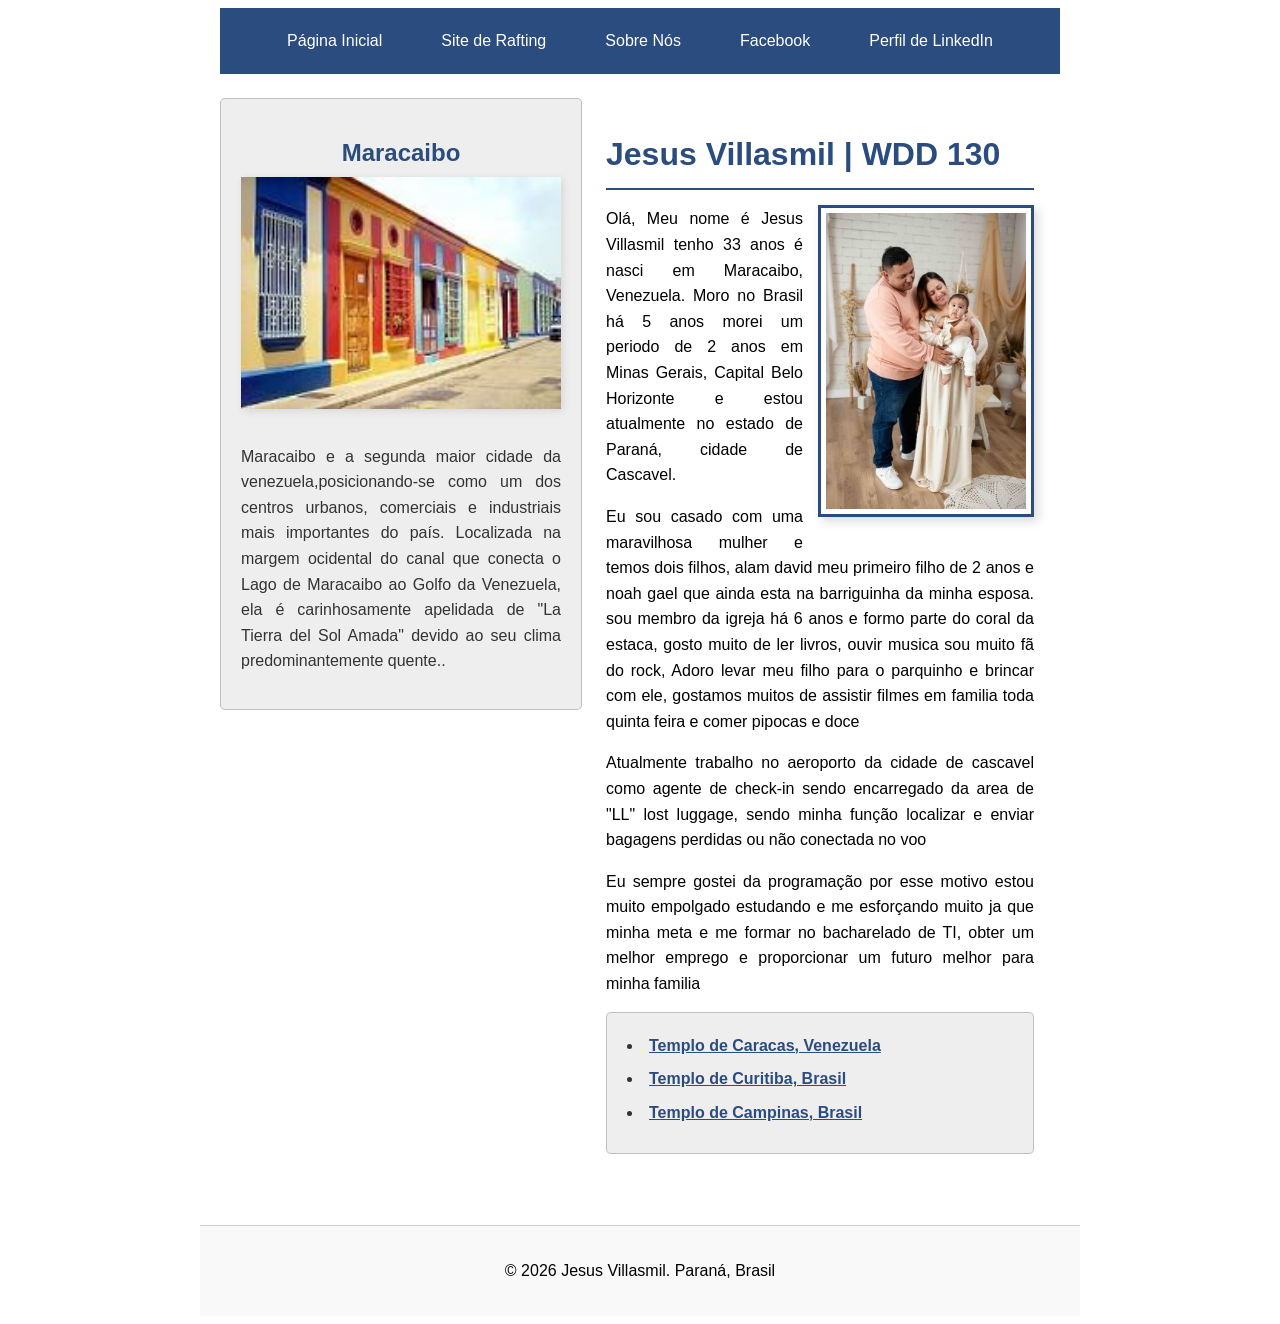
<file: index.html>
<!DOCTYPE html>
<html lang="pt-br">

<head>
    <meta charset="UTF-8">
    <meta name="viewport" content="width=device-width, initial-scale=1.0">
    <title>Jesus Villasmil | WDD 130</title>
    <meta name="description"
      content="Página de perfil de Jesus Villasmil para a disciplina WDD 130, contendo hobbies, interesses e detalhes sobre Maracaibo, Venezuela.">
    <meta name="author" content="Jesus Villasmil">
    <link rel="stylesheet" href="estilos/estilos.css">
</head>

<body>
    <header>
        <nav>
            <a href="#">Página Inicial</a>
            <a href="wwr/sobre.html">Site de Rafting</a>
            <a href="">Sobre Nós</a>
            <a href="https://www.facebook.com/jesus.villasmil.12764/"> Facebook </a>
            <a href="https://www.linkedin.com/in/jesus-david-villasmil-mora/"> Perfil de LinkedIn
            </a>

        </nav>
    </header>
    <div class="grid">
        <main>
            <h1>Jesus Villasmil | WDD 130</h1>
            <img src="imagens/perfil.jpg" alt="Olá meu nome é Jesus Villasmil.">
            <p class="indentacao">Olá, Meu nome é Jesus Villasmil tenho 33 anos é nasci em
                Maracaibo,
                Venezuela. Moro no
                Brasil há 5
                anos morei um periodo de 2 anos em Minas Gerais, Capital Belo Horizonte e estou
                atualmente
                no estado de Paraná, cidade de Cascavel.
            </p>
            <p class="indentacao"> Eu sou casado com uma maravilhosa mulher e temos dois filhos,
                alam
                david meu primeiro
                filho de 2 anos e noah gael que ainda esta na barriguinha da minha esposa.
                sou membro da igreja há 6 anos e formo parte do coral da estaca, gosto muito de ler
                livros, ouvir musica sou muito fã do rock, Adoro levar meu filho para o parquinho e
                brincar com ele, gostamos
                muitos de assistir
                filmes em familia toda quinta feira e comer pipocas e doce
            </p>
            <p class="indentacao"> Atualmente trabalho no aeroporto da cidade de cascavel como
                agente de
                check-in sendo
                encarregado da area de "LL" lost luggage, sendo minha função localizar e enviar
                bagagens perdidas ou não conectada no voo</p>
            <p class="indentacao"> Eu sempre gostei da programação por esse motivo estou muito
                empolgado
                estudando e me esforçando muito ja que minha meta e me formar no bacharelado de TI,
                obter um melhor
                emprego e proporcionar
                um futuro melhor para minha familia </p>
            <ul class="caixa indentacao">
                <li><a href="https://churchofjesuschristtemples.org/caracas-venezuela-temple/"
                      target="_blank">Templo de Caracas, Venezuela</a></li>
                <li><a href="https://churchofjesuschristtemples.org/curitiba-brazil-temple/"
                      target="_blank">Templo de Curitiba, Brasil</a></li>
                <li><a href="https://churchofjesuschristtemples.org/campinas-brazil-temple/"
                      target="_blank">Templo de Campinas, Brasil</a></li>
            </ul>
        </main>
        <aside class="caixa">
            <h2>Maracaibo</h2>
            <img src="imagens/bairro-santa-lucia.jpg" alt="Bairro Santa Lucia, Maracaibo">
            <p class="indentacao">Maracaibo e a segunda maior cidade da venezuela,posicionando-se
                como
                um dos centros
                urbanos, comerciais e industriais mais importantes do país.
                Localizada na margem ocidental do canal que conecta o Lago de Maracaibo ao Golfo da
                Venezuela, ela é
                carinhosamente apelidada de "La Tierra del Sol Amada" devido ao seu clima
                predominantemente quente..</p>
        </aside>
    </div>
    <footer>
        <p>©️ 2026 Jesus Villasmil. Paraná, Brasil </p>
    </footer>
</body>

</html>
</file>
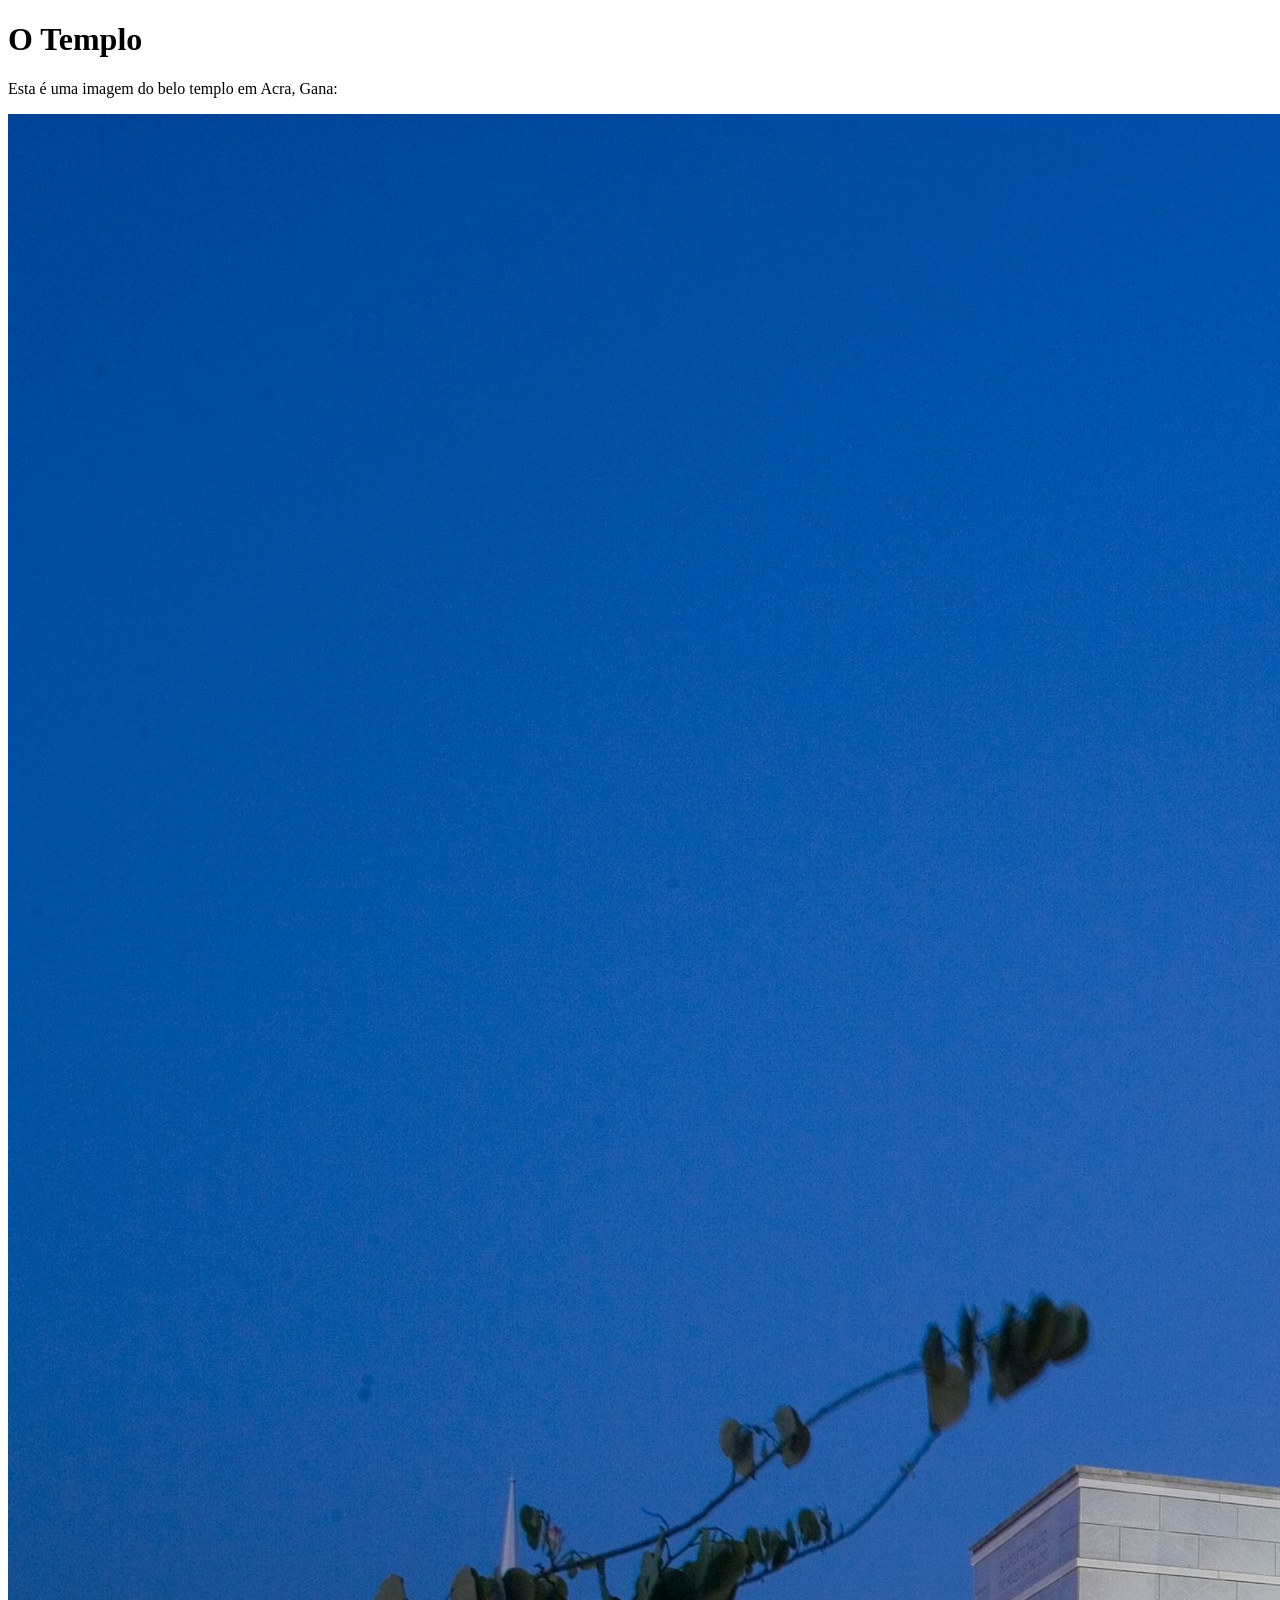
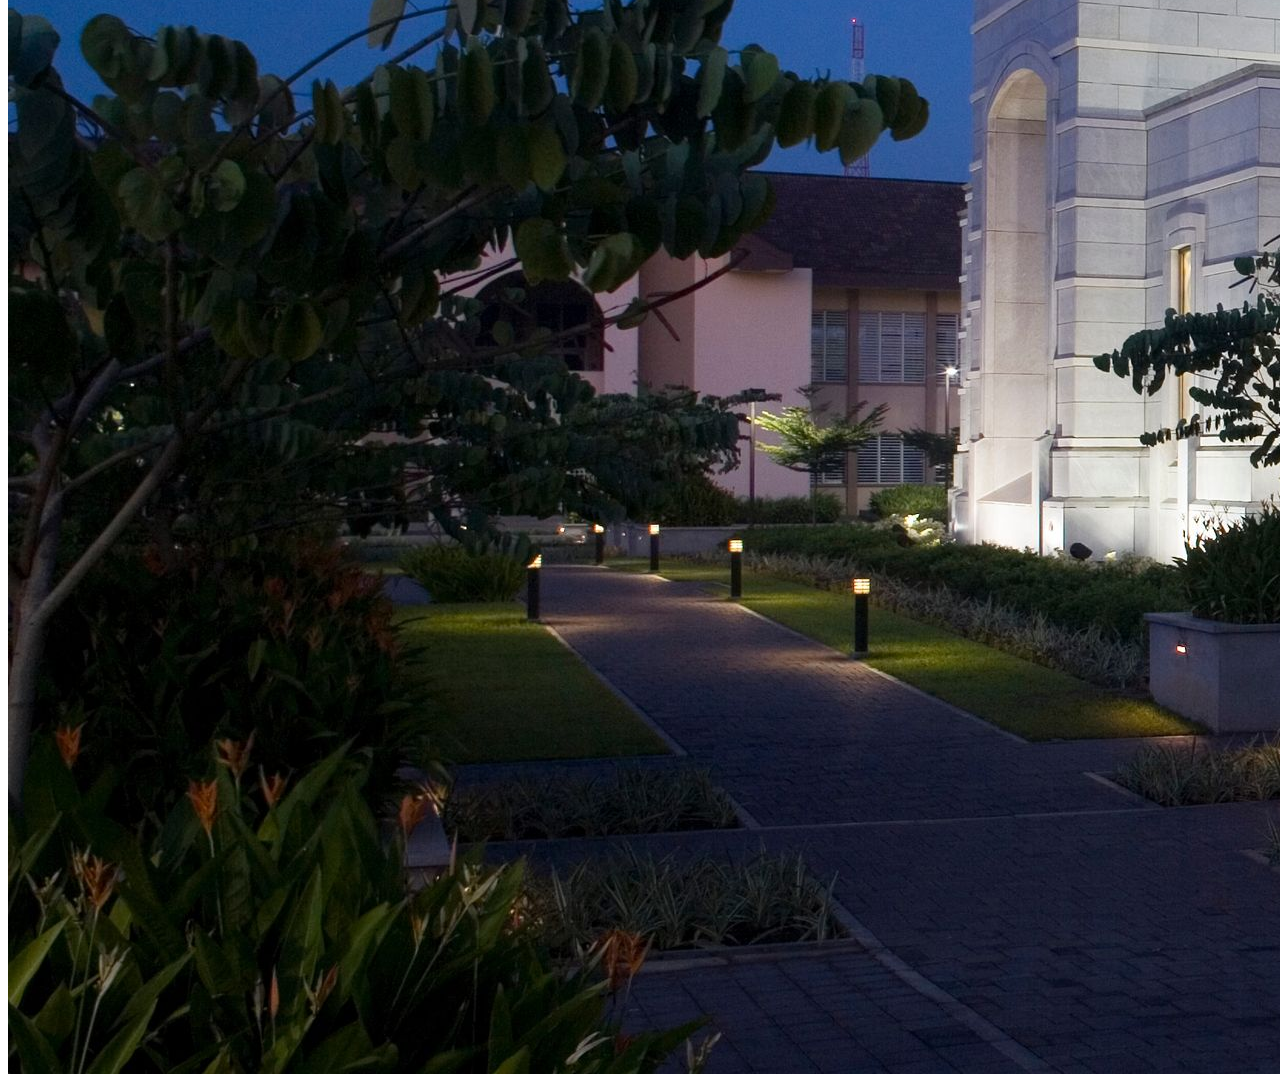
<file: semana01/imagens.html>
<!DOCTYPE html>
<html lang="pt-br">
<head>
    <meta charset="UTF-8">
    <meta name="viewport" content="width=device-width, initial-scale=1.0">
    <title>Imagem do Templo</title>
</head>
<body>
    <h1>O Templo</h1>
    <p>Esta é uma imagem do belo templo em Acra, Gana:</p>
    <img src="imagens/templo-largo.jpeg" alt="O Templo de Acra, Gana">
    
</body>
</html>
</file>
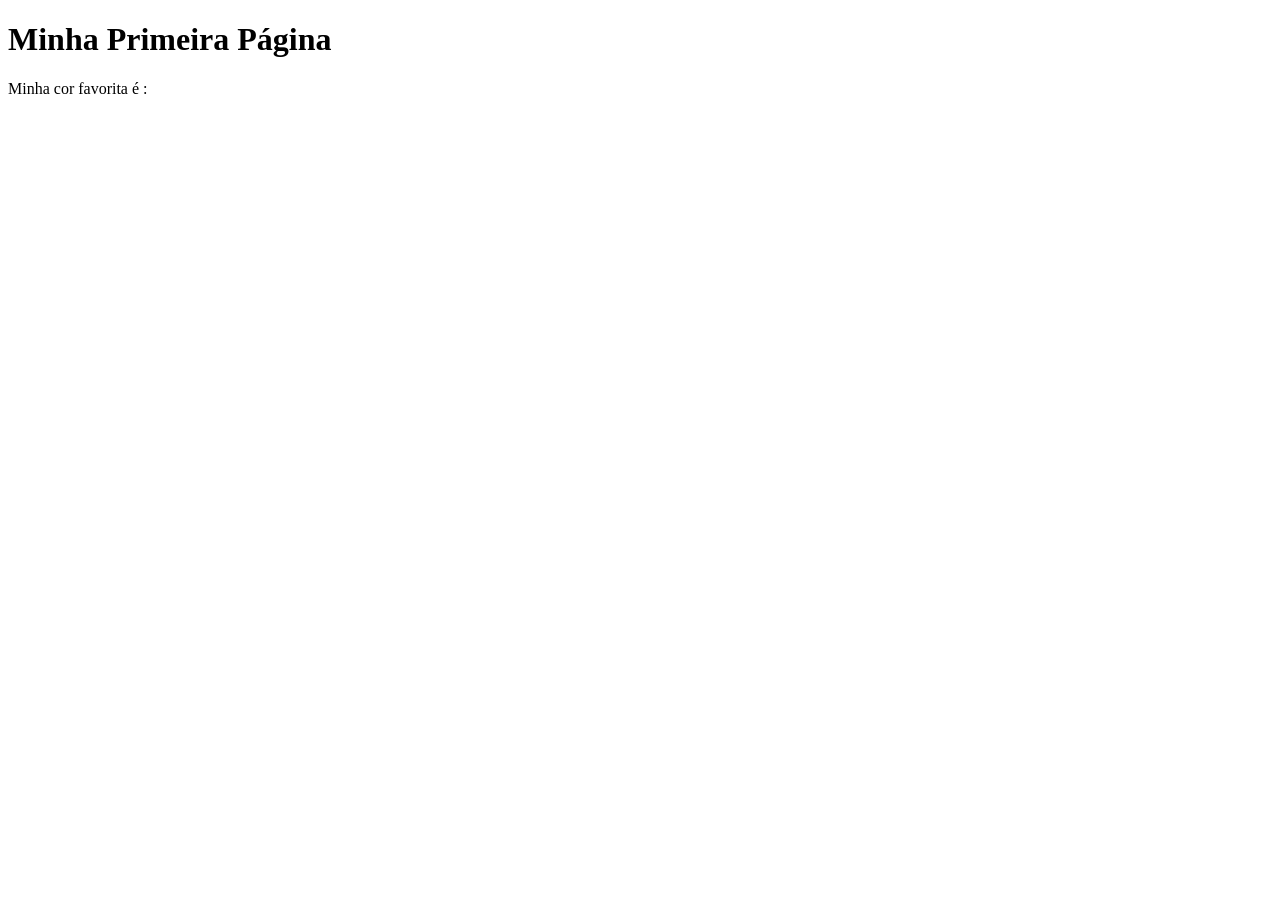
<file: semana01/primeira-pagina.html>
<!DOCTYPE html>
<html lang="pt-br">
<head>
    <meta charset="UTF-8">
    <meta name="viewport" content="width=device-width, initial-scale=1.0">
    <title>Minha Primeira Página</title>
</head>
<body>
    <h1>Minha Primeira Página</h1>
    <p>Minha cor favorita é : </p>
</body>
</html>
</file>
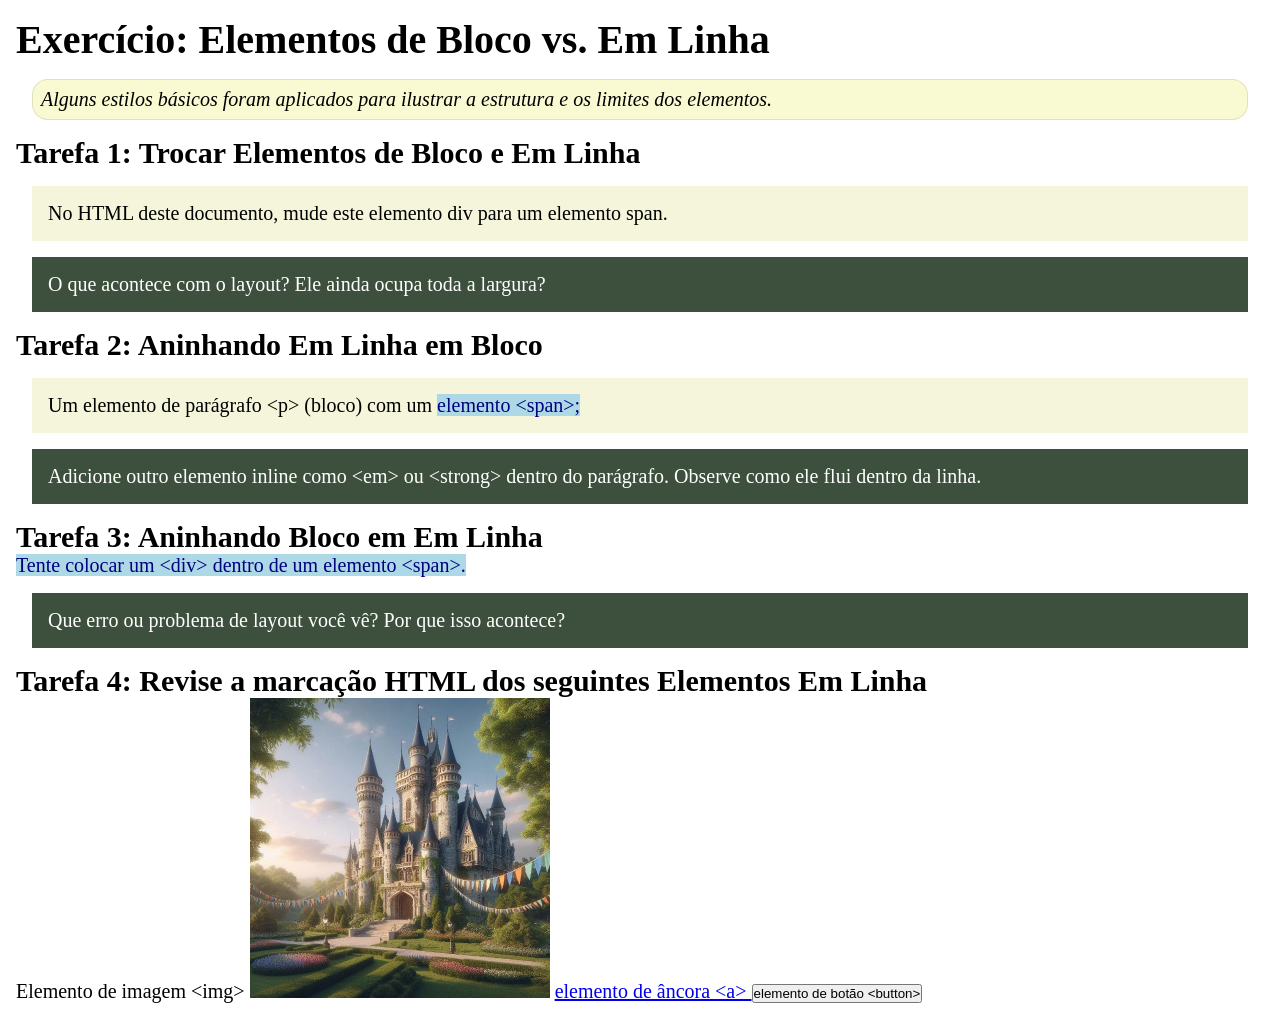
<file: semana02/bloco-vs-inline.html>
<!DOCTYPE html>
<html lang="pt-br">

<head>
    <meta charset="UTF-8">
    <meta name="viewport" content="width=device-width, initial-scale=1.0">
    <title>Exercício: Elementos de Bloco vs. Inline</title>
    <link rel="stylesheet" href="estilos/bloco-vs-inline.css">
</head>

<body>
    <main>
        <h1>Exercício: Elementos de Bloco vs. Em Linha</h1>
        <p class="note">Alguns estilos básicos foram aplicados para ilustrar a estrutura e os limites dos elementos.</p>

        <h2>Tarefa 1: Trocar Elementos de Bloco e Em Linha</h2>
        <div>No HTML deste documento, mude este elemento div para um elemento span.</div>

        <p class="question">O que acontece com o layout? Ele ainda ocupa toda a largura?</p>

        <h2>Tarefa 2: Aninhando Em Linha em Bloco</h2>
        <p>Um elemento de parágrafo &lt;p&gt; (bloco) com um <span>elemento &lt;span&gt;;</span></p>
        <p class="question">Adicione outro elemento inline como &lt;em&gt; ou &lt;strong&gt; dentro do parágrafo.
            Observe como ele flui dentro da linha.</p>

        <h2>Tarefa 3: Aninhando Bloco em Em Linha</h2>
        <span>Tente colocar um &lt;div&gt; dentro de um elemento &lt;span&gt;.</span>
        <p class="question">Que erro ou problema de layout você vê? Por que isso acontece?</p>


        <h2>Tarefa 4: Revise a marcação HTML dos seguintes Elementos Em Linha</h2>
        Elemento de imagem &lt;img&gt;
        <img src="imagens/castelo.webp" alt="imagem (imagens estão em linha)" width="300" height="300">
        <a href="https://churchofjesuschrist.org">elemento de âncora &lt;a&gt; </a>
        <button type="button">elemento de botão &lt;button&gt;</button>
    </main>
</body>

</html>
</file>
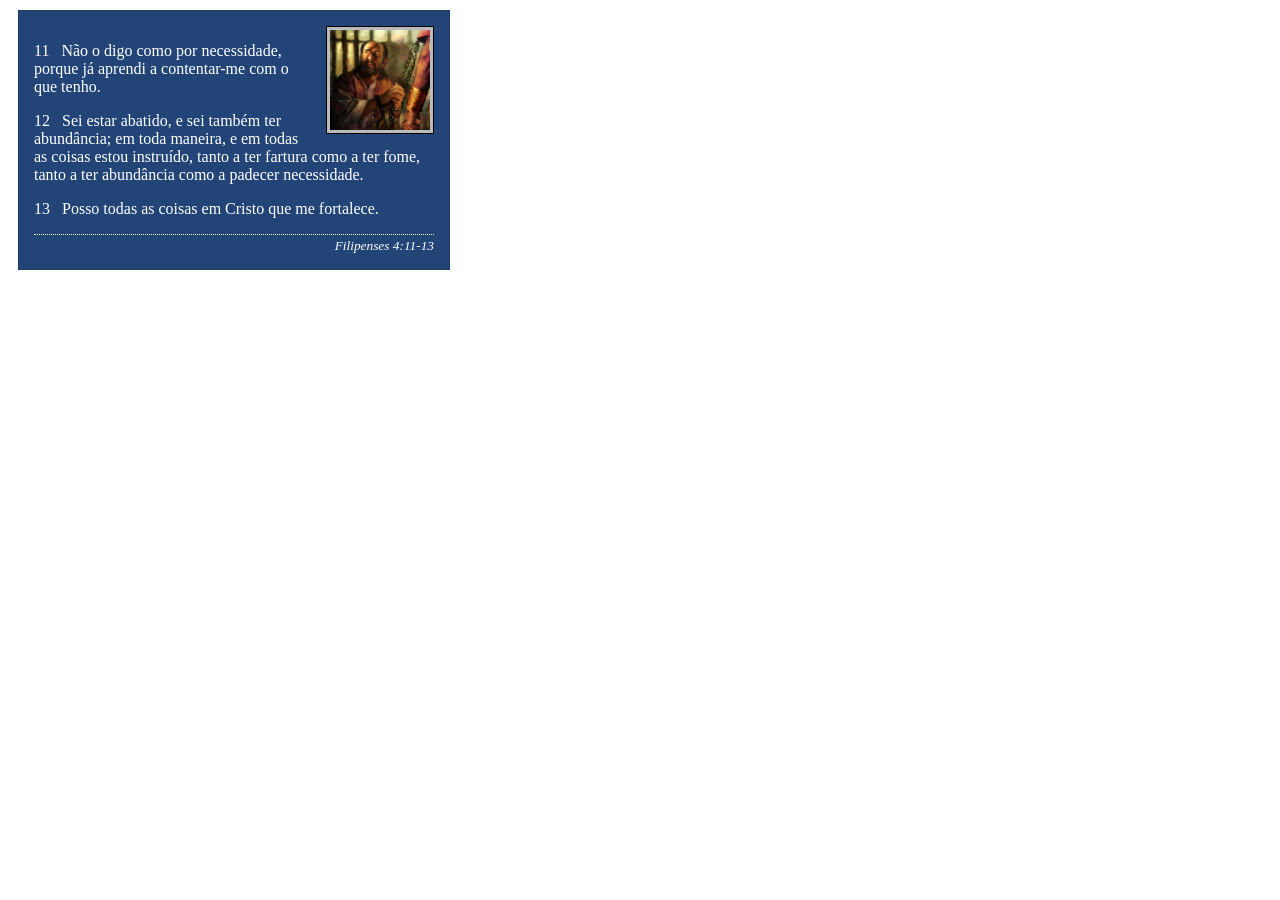
<file: semana02/box-model-solucao.html>
<!DOCTYPE html>
<html lang="pt-br">

<head>
    <meta charset="UTF-8">
    <meta name="viewport" content="width=device-width, initial-scale=1.0">
    <title>Atividade de Box Model</title>
    <link rel="stylesheet" href="estilos/box-model-solucao.css">
</head>

<body>
    <main>
        <div class="callout">
            <img src="imagens/apostolo-paulo-preso.webp" alt="Apóstolo Paulo - Preso em Roma" width="200" height="200">
            <blockquote>
                <p>11 &nbsp; Não o digo como por necessidade, porque já aprendi a contentar-me com o que tenho.</p>
                <p>12 &nbsp; Sei estar abatido, e sei também ter abundância; em toda maneira, e em todas as coisas estou
                    instruído, tanto a ter fartura como a ter fome, tanto a ter abundância como a padecer necessidade.
                </p>
                <p>13 &nbsp; Posso todas as coisas em Cristo que me fortalece.</p>
            </blockquote>
            <cite>Filipenses 4:11-13</cite>
        </div>
    </main>
</body>

</html>
</file>
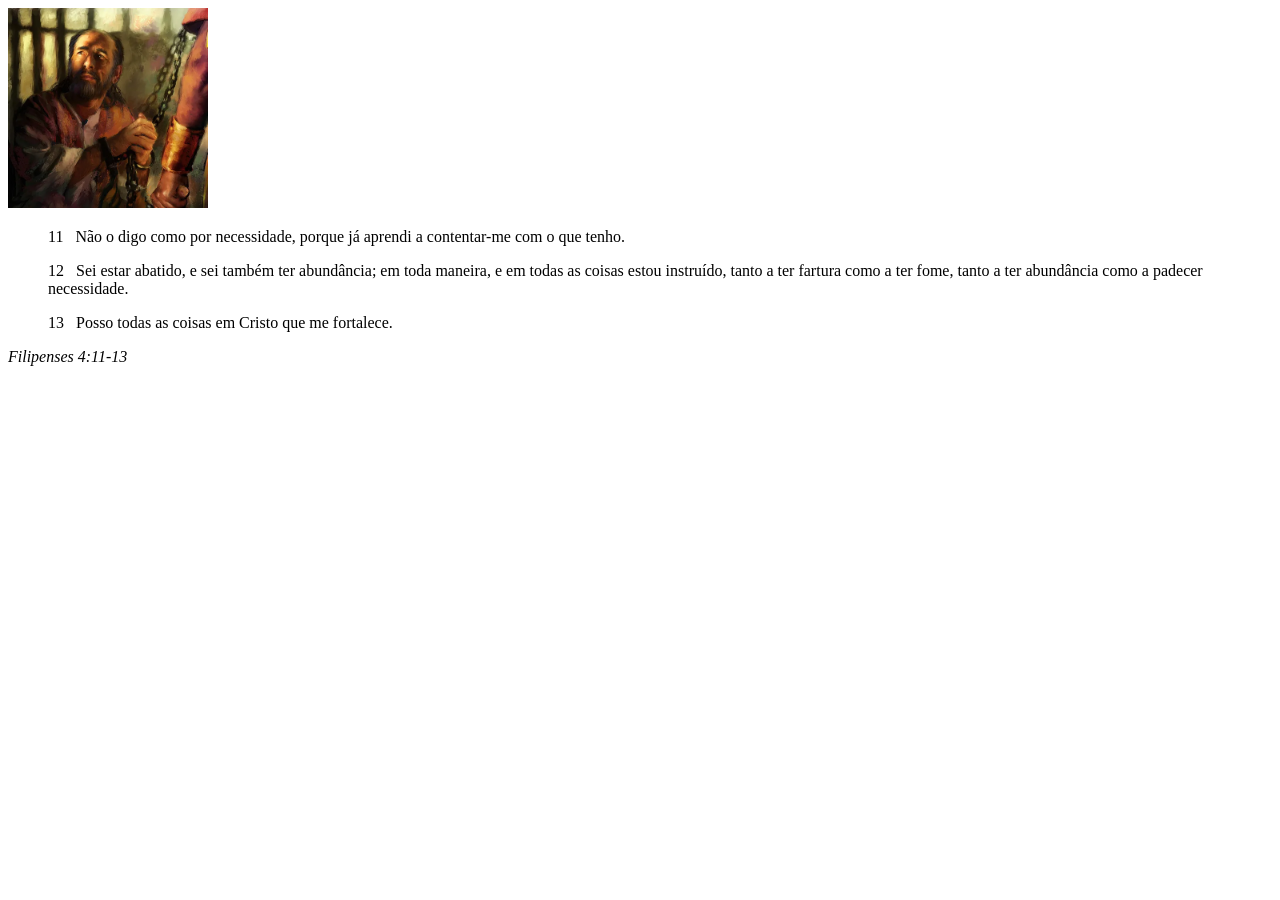
<file: semana02/box-model.html>
<!DOCTYPE html>
<html lang="pt-br">
<head>
    <meta charset="UTF-8">
    <meta name="viewport" content="width=device-width, initial-scale=1.0">
    <title>Atividade de Box Model</title>
</head>
<body>
    <main>
        <div class="callout">
            <img src="imagens/apostolo-paulo-preso.webp" alt="Apóstolo Paulo - Preso em Roma" width="200" height="200">
            <blockquote>
                <p>11 &nbsp; Não o digo como por necessidade, porque já aprendi a contentar-me com o que tenho.</p>
                <p>12 &nbsp; Sei estar abatido, e sei também ter abundância; em toda maneira, e em todas as coisas estou instruído, tanto a ter fartura como a ter fome, tanto a ter abundância como a padecer necessidade.</p>
                <p>13 &nbsp; Posso todas as coisas em Cristo que me fortalece.</p>
            </blockquote>
            <cite>Filipenses 4:11-13</cite>
        </div>
    </main>
</body>
</html>
</file>
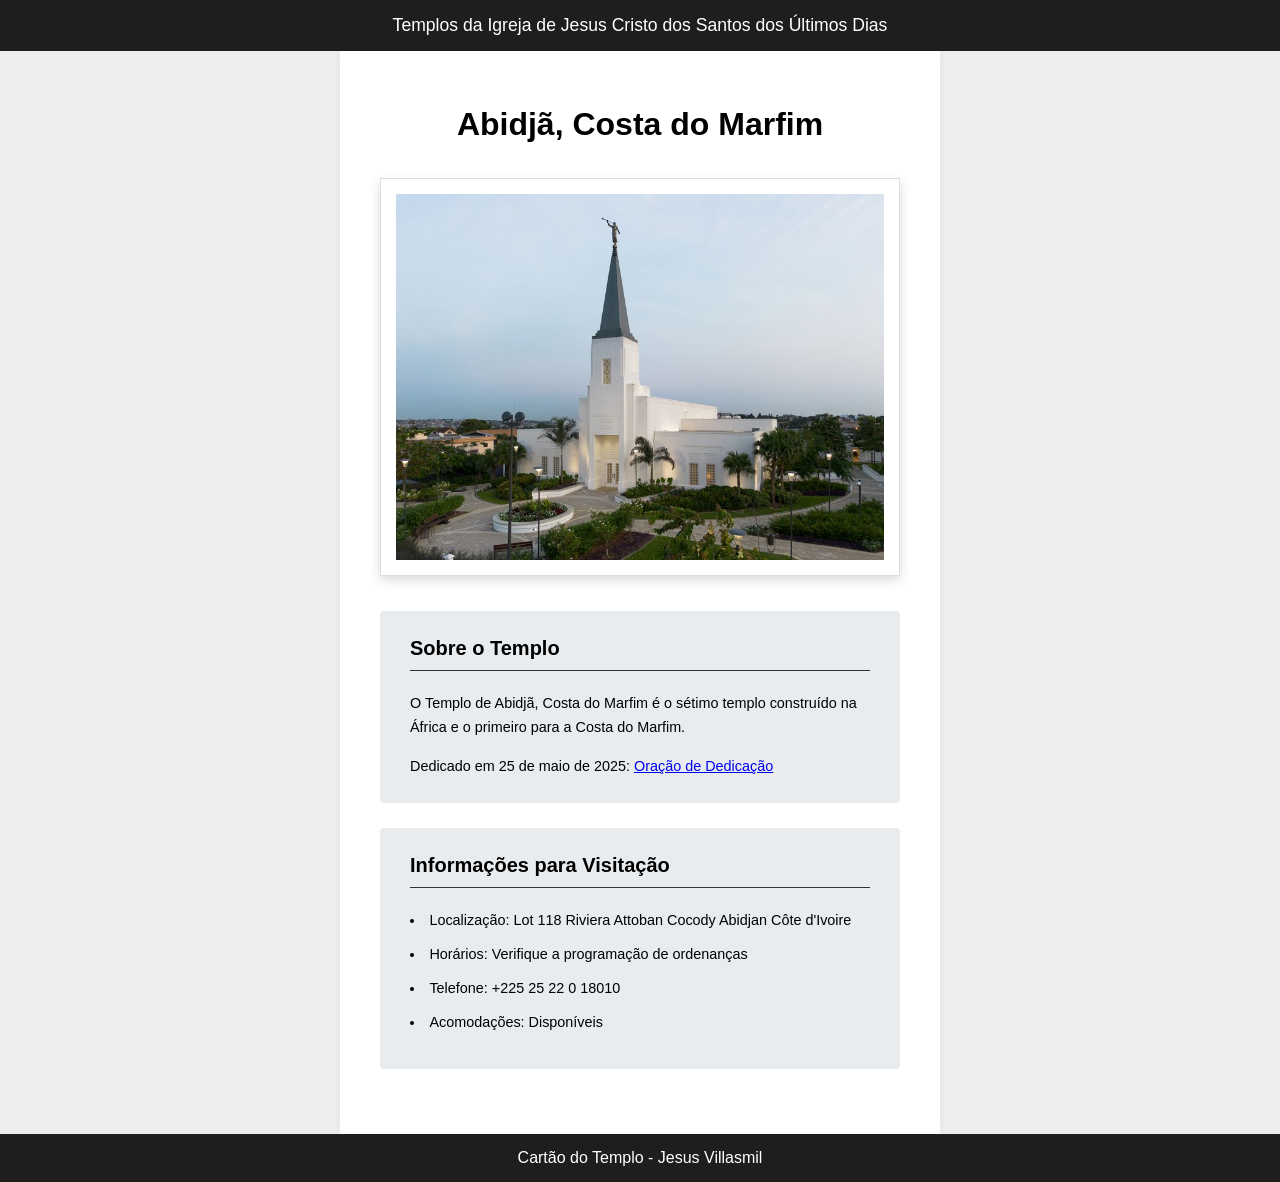
<file: semana02/templo.html>
<!DOCTYPE html>
<html lang="pt-br">

<head>
    <meta charset="UTF-8">
    <meta name="viewport" content="width=device-width, initial-scale=1.0">
    <title>Cartão do Templo - Abidjã, Costa do Marfim</title>
    <link rel="stylesheet" href="estilos/templo.css">
</head>

<body>
    <header>
        <p>Templos da Igreja de Jesus Cristo dos Santos dos Últimos Dias</p>
    </header>
    <main>
        <h1>Abidjã, Costa do Marfim</h1>
        <picture>
            <img src="imagens/abidja-costa-do-marfim.jpeg" alt="Templo de Abidjã, Costa do Marfim">
        </picture>
        <section>
            <h2>Sobre o Templo</h2>
            <p>O Templo de Abidjã, Costa do Marfim é o sétimo templo construído na África e o
                primeiro para a Costa do Marfim.</p>
            <p>Dedicado em 25 de maio de 2025: <a
                  href="https://www.churchofjesuschrist.org/temples/dedicatory-prayer/abidjan-ivory-coast-temple/2025-05-25?lang=eng"
                  target="_blank" rel="noopener noreferrer">Oração de Dedicação</a></p>
        </section>
        <section>
            <h2>Informações para Visitação</h2>
            <ul>
                <li>Localização: Lot 118 Riviera Attoban Cocody Abidjan Côte d'Ivoire</li>
                <li>Horários: Verifique a programação de ordenanças</li>
                <li>Telefone: +225 25 22 0 18010</li>
                <li>Acomodações: Disponíveis</li>
            </ul>
        </section>
    </main>
    <footer>
        <p>Cartão do Templo - Jesus Villasmil</p>
    </footer>
</body>

</html>
</file>
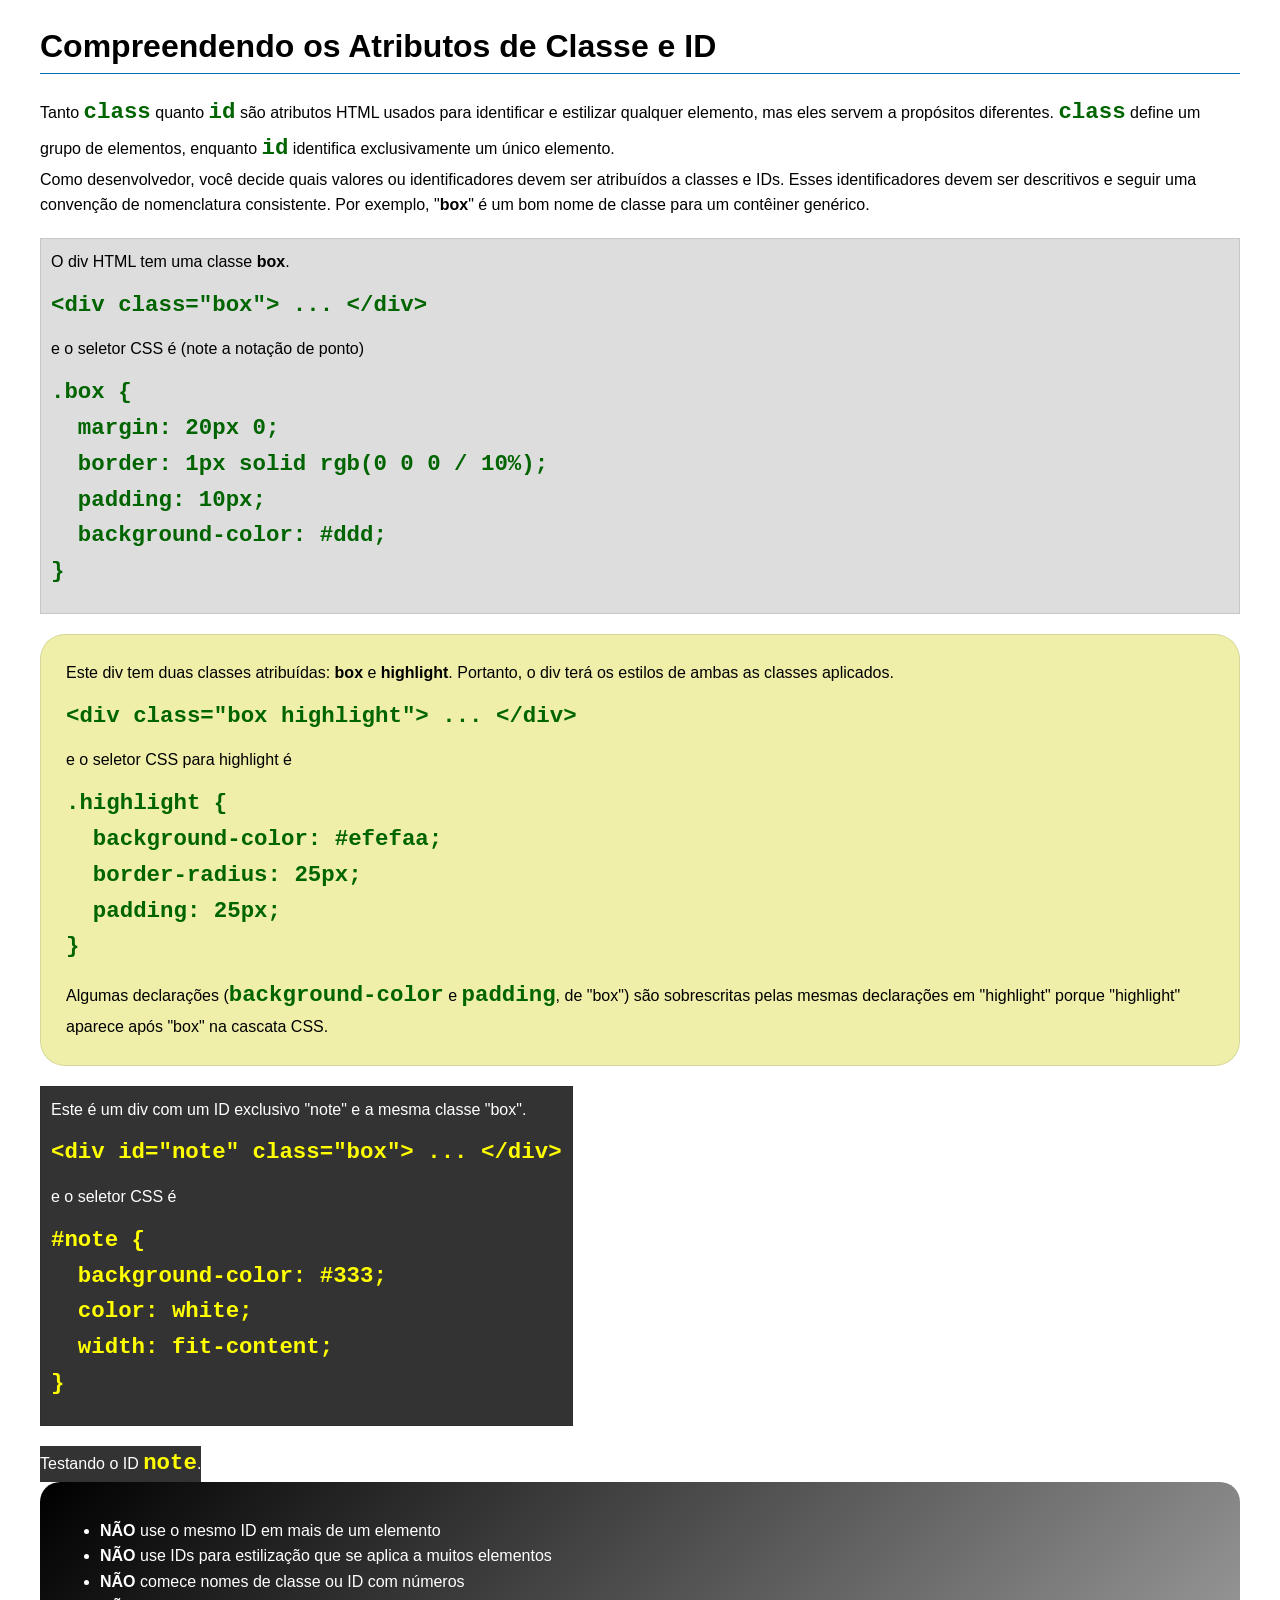
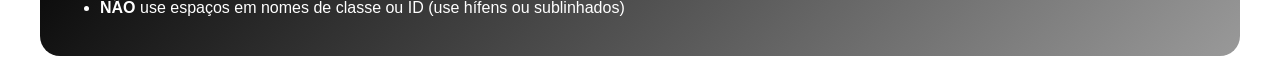
<file: semana03/classe-e-id.html>
<!DOCTYPE html>
<html lang="pt-br">

<head>
    <meta charset="UTF-8">
    <meta name="viewport" content="width=device-width, initial-scale=1.0">
    <title>Atributos de Classe vs ID</title>
    <link rel="stylesheet" href="estilos/classe-e-id.css">
</head>

<body>
    <h1>Compreendendo os Atributos de Classe e ID</h1>
    <p>Tanto <code>class</code> quanto <code>id</code> são atributos HTML usados para identificar e estilizar qualquer
        elemento, mas eles servem a propósitos diferentes. <code>class</code> define um grupo de elementos, enquanto
        <code>id</code> identifica exclusivamente um único elemento.
    </p>
    <p>Como desenvolvedor, você decide quais valores ou identificadores devem ser atribuídos a classes e IDs. Esses
        identificadores devem ser descritivos e seguir uma convenção de nomenclatura consistente. Por exemplo,
        "<strong>box</strong>" é um bom nome de classe para um contêiner genérico.</p>
    <div class="box">
        <p>O div HTML tem uma classe <strong>box</strong>.</p>
        <pre><code class="html">&lt;div class="box"&gt; ... &lt;/div&gt;</code></pre>
        e o seletor CSS é (note a notação de ponto)
        <pre><code class="css">.box {
  margin: 20px 0;
  border: 1px solid rgb(0 0 0 / 10%);
  padding: 10px;
  background-color: #ddd; 
}</code></pre>
    </div>

    <div class="box highlight">
        <p>Este div tem duas classes atribuídas: <strong>box</strong> e <strong>highlight</strong>. Portanto, o div terá
            os estilos de ambas as classes aplicados.</p>
        <pre><code class="html">&lt;div class="box highlight"&gt; ... &lt;/div&gt;</code></pre>
        e o seletor CSS para highlight é
        <pre><code class="css">.highlight {
  background-color: #efefaa;
  border-radius: 25px;
  padding: 25px;
}</code></pre>
        <p>Algumas declarações (<code>background-color</code> e <code>padding</code>, de "box") são sobrescritas pelas
            mesmas declarações em "highlight" porque "highlight" aparece após "box" na cascata CSS.</p>
    </div>

    <div id="note" class="box">
        <p>Este é um div com um ID exclusivo "note" e a mesma classe "box".</p>
        <pre><code class="html">&lt;div id="note" class="box"&gt; ... &lt;/div&gt;</code></pre>
        e o seletor CSS é
        <pre><code class="css">#note {
  background-color: #333;
  color: white;
  width: fit-content;
}</code></pre>
    </div>

    <div id="note">
        <p>Testando o ID <code>note</code>.</p>
    </div>

    <section id="melhor-pratica">
        <ul>
            <li><strong>NÃO</strong> use o mesmo ID em mais de um elemento</li>
            <li><strong>NÃO</strong> use IDs para estilização que se aplica a muitos elementos</li>
            <li><strong>NÃO</strong> comece nomes de classe ou ID com números</li>
            <li><strong>NÃO</strong> use espaços em nomes de classe ou ID (use hífens ou sublinhados)</li>
        </ul>
    </section>

    <br>

</body>

</html>
</file>
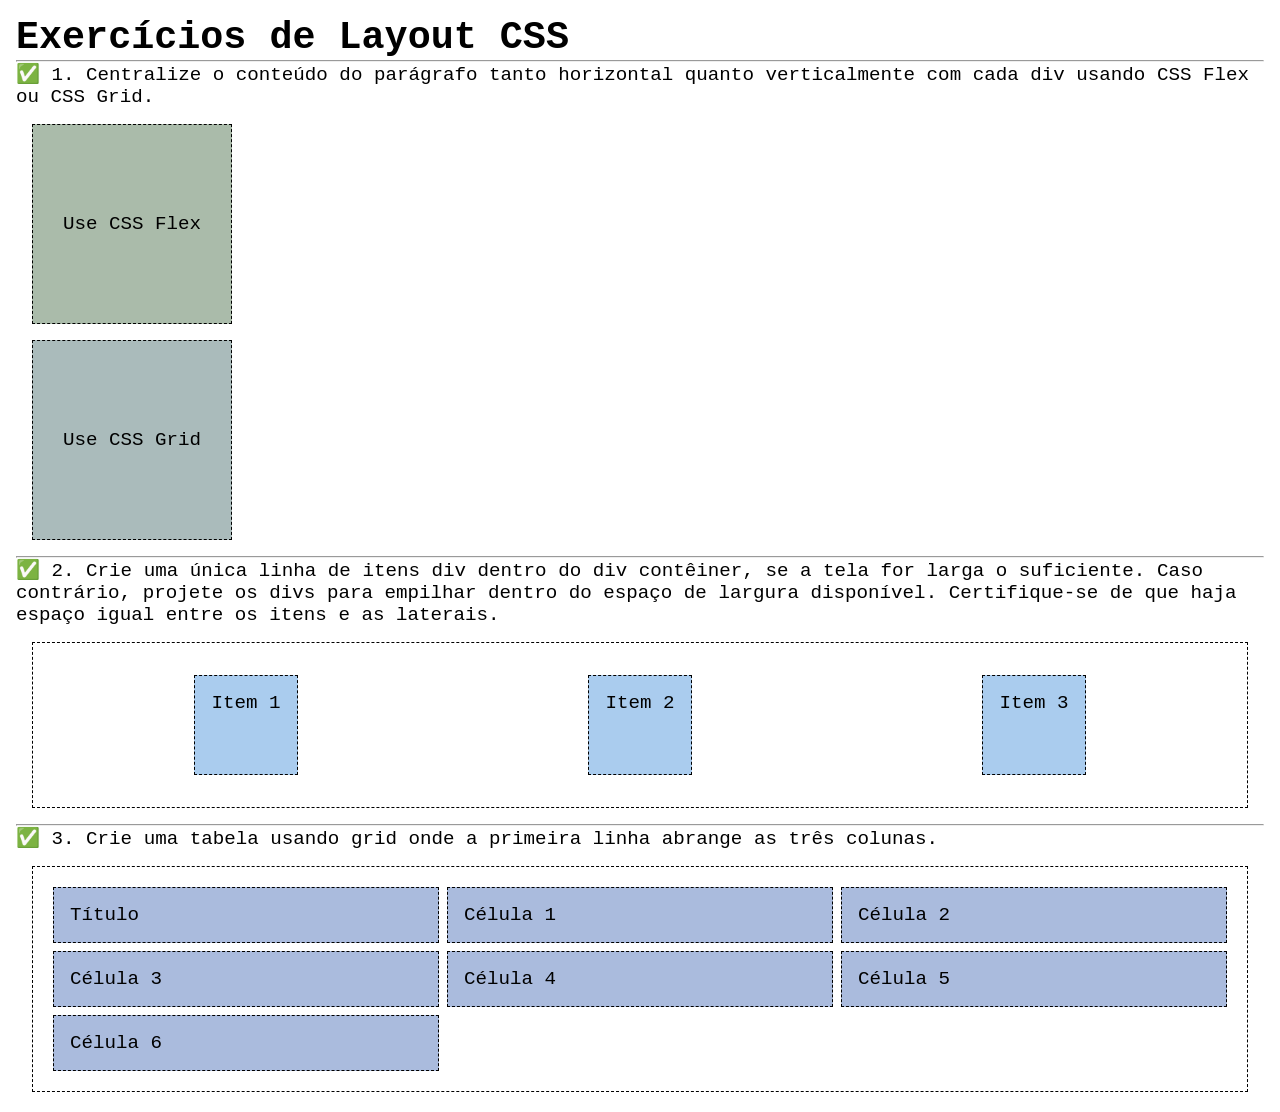
<file: semana04/exercicios-layout.html>
<!DOCTYPE html>
<html lang="pt-br">

<head>
    <meta charset="UTF-8">
    <meta name="viewport" content="width=device-width, initial-scale=1.0">
    <title>Exercícios de Layout CSS</title>
    <link rel="stylesheet" href="estilos/solucoes-dos-exercicios-de-layout.css">
</head>

<body>
    <main>
        <h1>Exercícios de Layout CSS</h1>
        <hr>
        <p>✅ 1. Centralize o conteúdo do parágrafo tanto horizontal quanto verticalmente com cada div usando CSS Flex ou
            CSS Grid.
        </p>
        <div class="one flex">
            <p>Use CSS Flex</p>
        </div>
        <div class="one grid">
            <p>Use CSS Grid</p>
        </div>
        <hr>
        <p>✅ 2. Crie uma única linha de itens div dentro do div contêiner, se a tela for larga o suficiente. Caso
            contrário, projete os
            divs para empilhar dentro do espaço de largura disponível. Certifique-se de que haja espaço igual entre os
            itens e as laterais.</p>
        <div class="container2">
            <div class="dois">
                <p>Item 1</p>
            </div>
            <div class="dois">
                <p>Item 2</p>
            </div>
            <div class="dois">
                <p>Item 3</p>
            </div>
        </div>
        <hr>
        <p>✅ 3. Crie uma tabela usando grid onde a primeira linha abrange as três colunas. </p>
        <div class="container3">
            <div class="tres colunas-3">
                <p>Título</p>
            </div>
            <div class="tres">
                <p>Célula 1</p>
            </div>
            <div class="tres">
                <p>Célula 2</p>
            </div>
            <div class="tres">
                <p>Célula 3</p>
            </div>
            <div class="tres">
                <p>Célula 4</p>
            </div>
            <div class="tres">
                <p>Célula 5</p>
            </div>
            <div class="tres">
                <p>Célula 6</p>
            </div>

        </div>
    </main>
</body>

</html>
</file>
<file: estilos/estilos.css>
css

* {
    margin: 0;
    padding: 0;
    box-sizing: border-box;
}


header, .grid, footer {
    max-width: 840px;
    margin: 0 auto;
}


nav {
    background-color: #2b4c7e;
    padding: 1rem;
    display: flex;
    justify-content: space-evenly;
    align-items: center;
}

nav a {
    color: #ffffff;
    padding: 0.5rem;
    display: block;
    text-decoration: none;
    font-family: Arial, sans-serif;
}

nav a:hover {
    text-decoration: underline;
}


.grid {
    display: grid;
    grid-template-columns: 20rem 1fr;
    gap: 2.5rem;
    align-items: start;
}

main {
    grid-column: 2/3;
    margin: 1rem;
    padding: 10px;
    font-family: Arial, sans-serif;
}


h1 {
    color: #2b4c7e;
    padding: 15px 0;
    border-bottom: 2px solid #2b4c7e;
    margin-bottom: 15px;
}

main::after {
    content: "";
    display: table;
    clear: both;
}

main img {
    width: 200px;
    height: auto;
    border: 3px solid #2b4c7e;
    padding: 5px;
    box-shadow: 4px 4px 10px rgba(0, 0, 0, 0.15);
    float: right;
    margin: 0 0 15px 15px;
}

main ul {
    margin-top: 15px;
    list-style-position: inside;
}

main ul li {
    margin-bottom: 8px;
}

main ul li a {
    color: #2b4c7e;
    font-weight: bold;
}


aside {
    width: 20rem;
    margin-top: 1.5rem;
    position: relative;
    grid-column: 1/2;
    grid-row: 1/2;
    text-align: center;
    font-family: Arial, sans-serif;
}

aside h2 {
    color: #2b4c7e;
    margin-bottom: 10px;
}

aside img {
    width: 100%;
    max-width: 350px;
    height: auto;
    margin-bottom: 15px;
    box-shadow: 2px 2px 8px rgba(0, 0, 0, 0.1);
}

footer {
    margin-top: 30px;
    padding: 20px;
    border-top: 1px solid #ccc;
    text-align: center;
    font-family: Arial, sans-serif;
    background-color: #f9f9f9;
}


.caixa {
    border: 1px solid rgba(0, 0, 0, 0.2);
    padding: 20px;
    background-color: #eee;
    color: #333;
    border-radius: 5px;
}

.indentacao {
    text-align: justify;
    line-height: 1.6;
    margin-bottom: 15px;
}
</file>
<file: semana02/estilos/bloco-vs-inline.css>
* {
    margin: 0;
    padding: 0;
}

body {
    font-size: 20px;
    margin: 1rem;
}

p,
div {
    background-color: beige;
    margin: 1rem;
    padding: 1rem;
}

span {
    color: navy;
    background-color: lightblue;
}

code {
    margin: 0;
    padding: 0;
    color: green;
    font-size: 1.2rem;
}

.note {
    font-style: italic;
    background-color: lightgoldenrodyellow;
    border-radius: 1rem;
    border: 1px solid rgb(0 0 0 / 10%);
    margin: 1rem;
    padding: .5rem;
}

.question {
    background-color: #3d503d;
    color: #fff;
}
</file>
<file: semana02/estilos/box-model-solucao.css>
.callout {
    max-width: 400px;
    margin: 10px;
    border: 1px solid rgba(0, 0, 0, .1);
    padding: 15px;
    background-color: #247;
    color: #fff;
}

.callout img {
    float: right;
    margin: 0 0 10px 15px;
    border: 1px solid #000;
    padding: 3px;
    background-color: #bbb;
    width: 100px;
    height: auto;

}

blockquote {
    margin: 0;
}

cite {
    display: block;
    border-top: 1px dotted #fff;
    padding-top: 3px;
    text-align: right;
    font-size: smaller;
}
</file>
<file: semana02/estilos/templo.css>
* {
    margin: 0;
    padding: 0;
    box-sizing: border-box;

}

body {
    font-family: Arial, Helvetica, sans-serif;
    background-color: #eee;
}

header,
footer {
    background-color: #1e1e1e;

    color: #fff;
    text-align: center;
    padding: 15px;
}

header {
    font-size: 1.1rem;
}

main {
    margin: 0 auto;
    width: 600px;
    background-color: #fff;
    padding: 40px;
    box-shadow: 0 0 10px rgba(0, 0, 0, 0.05);
}

h1 {
    text-align: center;
    margin: 15px 0 35px 0;
    font-size: 2rem;
}

picture {
    display: block;
    margin-bottom: 35px;
    background-color: #fff;

    padding: 15px;

    border: 1px solid #ddd;

    box-shadow: 0 4px 10px rgba(0, 0, 0, 0.15);

}

img {
    width: 100%;
    height: auto;
    display: block;
}

section {
    background-color: #e9ecef;

    margin: 0 0 25px 0;
    padding: 25px 30px;

    line-height: 1.5rem;
    border-radius: 4px;
}

section h2 {
    font-size: 1.25rem;
    margin-bottom: 20px;
    border-bottom: 1px solid #333;
    padding-bottom: 10px;

}

section p {
    font-size: 0.9rem;
    margin-bottom: 15px;

}

section p:last-child {
    margin-bottom: 0;

}

section ul {
    list-style-position: inside;

    font-size: 0.9rem;
}

section li {
    margin-bottom: 10px;

}
</file>
<file: semana03/estilos/classe-e-id.css>
body {
    font-family: Arial, sans-serif;
    line-height: 1.6;
    margin: 0;
    padding: 0 40px;
}

h1 {
    border-bottom: 1px solid rgb(0 110 182);
    padding-bottom: 0;
}



p {
    margin: 0;
}

code {
    color: darkgreen;
    font-weight: 700;
    font-size: 1.4rem;
}

/* Class exemplos - podem ser reutilizados */

.box {
    margin: 20px 0;
    border: 1px solid rgb(0 0 0 / 10%);
    padding: 10px;
    background-color: #ddd; /* essa é a abreviação para #dddddd */
}

.highlight {
    background-color: #efefaa;
    border-radius: 25px;
    padding: 25px;
}

/* ID exemplos - devem ser únicos */

#note {
    background-color: #333;
    color: white;
    width: fit-content;
}

#note code {
    color: yellow;
}

#melhor-pratica {
    background: linear-gradient(135deg, #000 0%, #999 100%);
    color: white;
    border-radius: 20px;
    padding: 20px
}
</file>
<file: semana04/estilos/solucoes-dos-exercicios-de-layout.css>
* {
    margin: 0;
    padding: 0;
    box-sizing: border-box;
}

body {
    margin: 1rem;
    font-family: monospace;
    font-size: 1.2rem;
}

div {
    margin: 1rem;
    border: 1px dashed;
    padding: 1rem;
}

.one {
    width: 200px;
    height: 200px;
}

.flex {
    background-color: #aba;
    display: flex;
    justify-content: center;
    align-items: center;
}

.grid {
    background-color: #abb;
    display: grid;
    place-items: center;
}

.container2 {
    display: flex;
    flex-wrap: wrap;
    justify-content: space-around;
}

.dois {
    background-color: #ace;
    height: 100px;
}

.container3 {
    display: grid;
    grid-template-columns: repeat(3, 1fr);
}

.columns-3 {
    grid-column: span 3;}

.tres {
    margin: .25rem;
    background-color: #abd;
}
</file>
